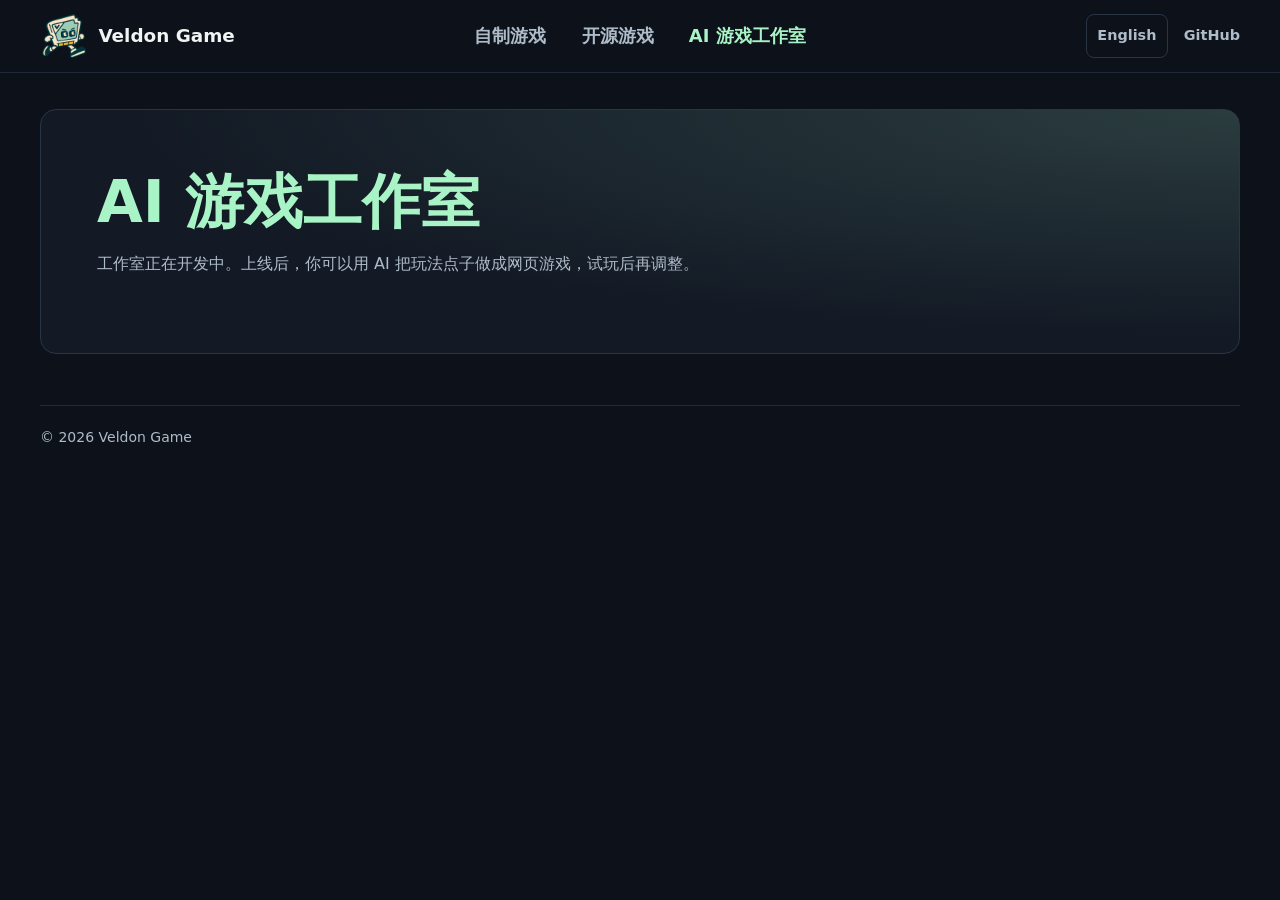
<file: studio/index.html>
<!doctype html>
<html lang="zh-CN">
  <head>
    <meta charset="utf-8">
    <meta name="viewport" content="width=device-width, initial-scale=1">
    <meta name="description" content="Veldon Game 的 AI 游戏工作室。" data-en-content="The Veldon Game studio for making browser games with AI.">
    <meta name="theme-color" content="#0d1119">
    <title data-en="AI Game Studio · Veldon Game">AI 游戏工作室 · Veldon Game</title>
    <link rel="icon" href="../assets/veldon-game.png" type="image/png">
    <link rel="stylesheet" href="../assets/home.css">
    <script src="../assets/language.js" defer></script>
    <script src="../assets/visitors.js" defer></script>
  </head>
  <body>
    <header class="site-header">
      <div class="shell header-inner">
        <a class="brand" href="../index.html">
          <img src="../assets/veldon-game.png" alt="" width="48" height="48">
          <span>Veldon Game</span>
        </a>
        <nav class="site-nav" aria-label="主导航" data-en-label="Main navigation">
          <a href="../games/original/index.html" data-en="Original Games">自制游戏</a>
          <a href="../games/open-source/index.html" data-en="Open-Source Games">开源游戏</a>
          <a href="./index.html" aria-current="page" data-en="AI Game Studio">AI 游戏工作室</a>
        </nav>
        <div class="header-tools">
          <a class="language-link" href="?lang=en" data-language-switch lang="en" hreflang="en">English</a>
          <a class="repo-link" href="https://github.com/RogerH2018/Veldon-Game">GitHub</a>
        </div>
      </div>
    </header>

    <main class="shell">
      <section class="page-intro" aria-labelledby="page-title">
        <h1 id="page-title" data-en="AI Game Studio">AI 游戏工作室</h1>
        <p data-en="The studio is in development. When it opens, you’ll be able to use AI to turn a game idea into a browser game and refine it after playtesting.">工作室正在开发中。上线后，你可以用 AI 把玩法点子做成网页游戏，试玩后再调整。</p>
      </section>
    </main>

    <footer class="shell site-footer">
      <small>© 2026 Veldon Game</small>
    </footer>
  </body>
</html>
</file>
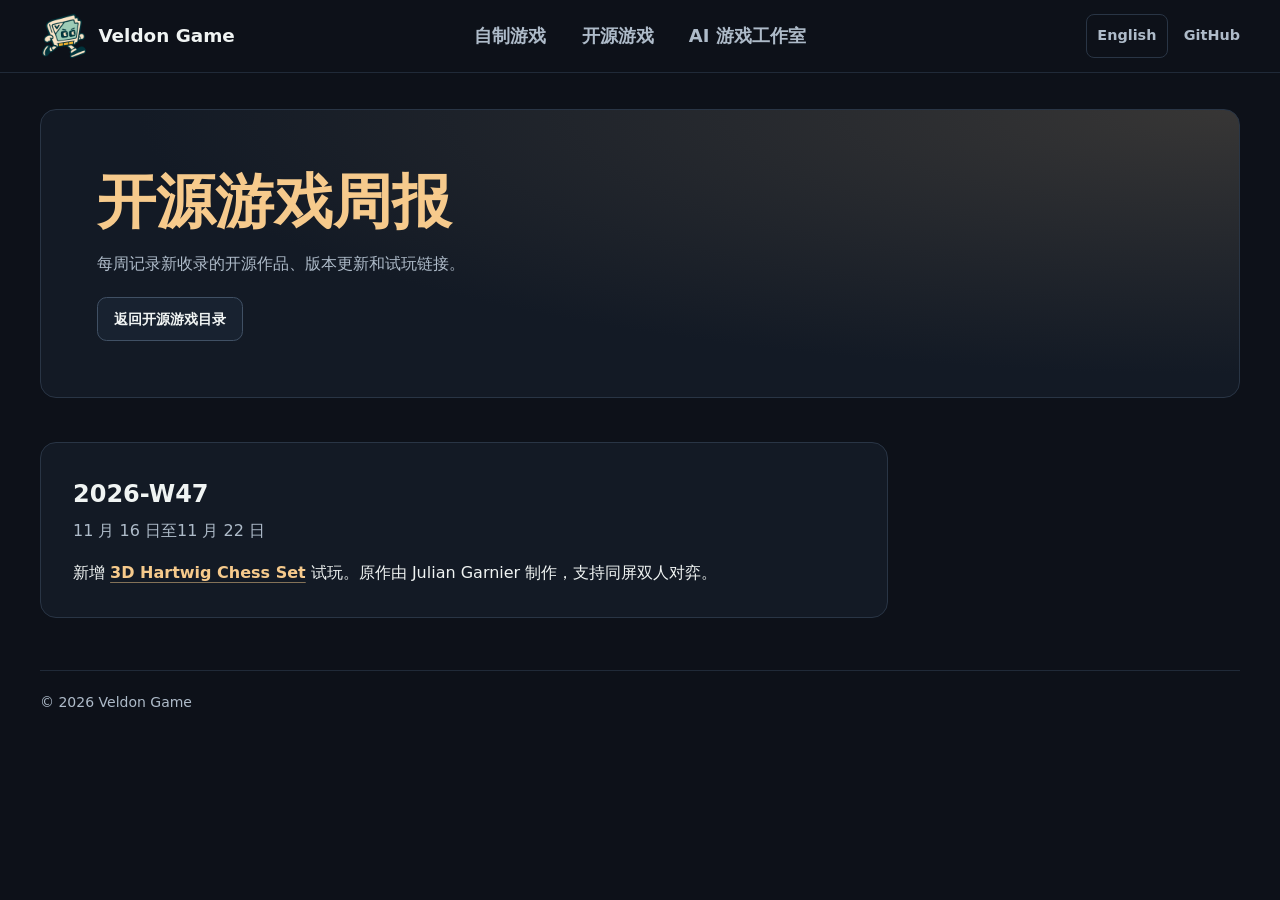
<file: progress/open-source/index.html>
<!doctype html>
<html lang="zh-CN">
  <head>
    <meta charset="utf-8">
    <meta name="viewport" content="width=device-width, initial-scale=1">
    <meta name="description" content="Veldon Game 开源游戏的每周收录和更新记录。" data-en-content="A weekly log of open-source games added to or updated on Veldon Game.">
    <meta name="theme-color" content="#0d1119">
    <title data-en="Open-Source Game Log · Veldon Game">开源游戏周报 · Veldon Game</title>
    <link rel="icon" href="../../assets/veldon-game.png" type="image/png">
    <link rel="stylesheet" href="../../assets/home.css">
    <script src="../../assets/language.js" defer></script>
    <script src="../../assets/visitors.js" defer></script>
  </head>
  <body>
    <header class="site-header">
      <div class="shell header-inner">
        <a class="brand" href="../../index.html">
          <img src="../../assets/veldon-game.png" alt="" width="48" height="48">
          <span>Veldon Game</span>
        </a>
        <nav class="site-nav" aria-label="主导航" data-en-label="Main navigation">
          <a href="../../games/original/index.html" data-en="Original Games">自制游戏</a>
          <a href="../../games/open-source/index.html" data-en="Open-Source Games">开源游戏</a>
          <a href="../../studio/index.html" data-en="AI Game Studio">AI 游戏工作室</a>
        </nav>
        <div class="header-tools">
          <a class="language-link" href="?lang=en" data-language-switch lang="en" hreflang="en">English</a>
          <a class="repo-link" href="https://github.com/RogerH2018/Veldon-Game">GitHub</a>
        </div>
      </div>
    </header>

    <main class="shell open-source-progress">
      <section class="page-intro" aria-labelledby="page-title">
        <h1 id="page-title" data-en="Open-Source Game Log">开源游戏周报</h1>
        <p data-en="Weekly additions, updates, and links to play games from the open-source community.">每周记录新收录的开源作品、版本更新和试玩链接。</p>
        <a class="secondary-link" href="../../games/open-source/index.html" data-en="Back to Open-Source Games">返回开源游戏目录</a>
      </section>

      <div class="library weekly-list">
        <article class="weekly-entry" aria-labelledby="week-47">
          <h2 id="week-47">2026-W47</h2>
          <p class="weekly-date"><time datetime="2026-11-16" data-en="Nov 16">11 月 16 日</time><span data-en="–">至</span><time datetime="2026-11-22" data-en="Nov 22">11 月 22 日</time></p>
          <p><span data-en="Now available to play, ">新增 </span><a class="text-link" href="https://rogerh2018.github.io/veldon-001-open-hartwig-chess/">3D Hartwig Chess Set</a><span data-en=" is a local two-player chess game by Julian Garnier."> 试玩。原作由 Julian Garnier 制作，支持同屏双人对弈。</span></p>
        </article>
      </div>
    </main>

    <footer class="shell site-footer">
      <small>© 2026 Veldon Game</small>
    </footer>
  </body>
</html>
</file>
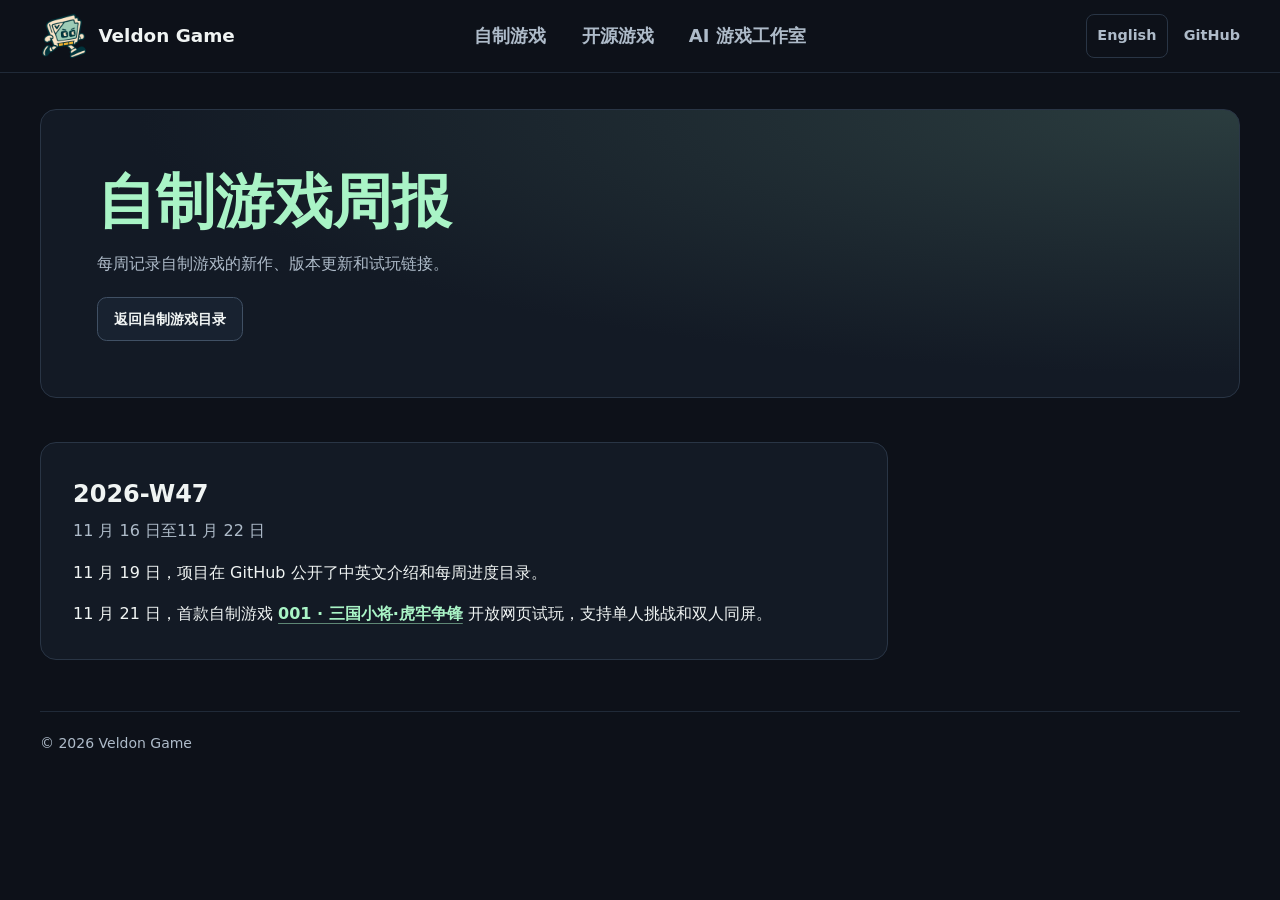
<file: progress/original/index.html>
<!doctype html>
<html lang="zh-CN">
  <head>
    <meta charset="utf-8">
    <meta name="viewport" content="width=device-width, initial-scale=1">
    <meta name="description" content="Veldon Game 自制游戏的开发周报，记录新作、版本更新和试玩链接。" data-en-content="Weekly updates, new releases, and play links for Veldon Game originals.">
    <meta name="theme-color" content="#0d1119">
    <title data-en="Original Game Log · Veldon Game">自制游戏周报 · Veldon Game</title>
    <link rel="icon" href="../../assets/veldon-game.png" type="image/png">
    <link rel="stylesheet" href="../../assets/home.css">
    <script src="../../assets/language.js" defer></script>
    <script src="../../assets/visitors.js" defer></script>
  </head>
  <body>
    <header class="site-header">
      <div class="shell header-inner">
        <a class="brand" href="../../index.html">
          <img src="../../assets/veldon-game.png" alt="" width="48" height="48">
          <span>Veldon Game</span>
        </a>
        <nav class="site-nav" aria-label="主导航" data-en-label="Main navigation">
          <a href="../../games/original/index.html" data-en="Original Games">自制游戏</a>
          <a href="../../games/open-source/index.html" data-en="Open-Source Games">开源游戏</a>
          <a href="../../studio/index.html" data-en="AI Game Studio">AI 游戏工作室</a>
        </nav>
        <div class="header-tools">
          <a class="language-link" href="?lang=en" data-language-switch lang="en" hreflang="en">English</a>
          <a class="repo-link" href="https://github.com/RogerH2018/Veldon-Game">GitHub</a>
        </div>
      </div>
    </header>

    <main class="shell">
      <section class="page-intro" aria-labelledby="page-title">
        <h1 id="page-title" data-en="Original Game Log">自制游戏周报</h1>
        <p data-en="Weekly releases, updates, and links to play our original games.">每周记录自制游戏的新作、版本更新和试玩链接。</p>
        <a class="secondary-link" href="../../games/original/index.html" data-en="Back to Original Games">返回自制游戏目录</a>
      </section>

      <div class="library weekly-list">
        <article class="weekly-entry" aria-labelledby="week-47">
          <h2 id="week-47">2026-W47</h2>
          <p class="weekly-date"><time datetime="2026-11-16" data-en="Nov 16">11 月 16 日</time><span data-en="–">至</span><time datetime="2026-11-22" data-en="Nov 22">11 月 22 日</time></p>
          <p data-en="On November 19, we published our Chinese and English project introductions and weekly log on GitHub.">11 月 19 日，项目在 GitHub 公开了中英文介绍和每周进度目录。</p>
          <p><span data-en="On November 21, our first original game, ">11 月 21 日，首款自制游戏 </span><a class="text-link" href="https://rogerh2018.github.io/veldon-001-original-hulao-showdown/" data-en="001 · Hulao Showdown">001 · 三国小将·虎牢争锋</a><span data-en=", launched for browser play, with solo and local two-player matches."> 开放网页试玩，支持单人挑战和双人同屏。</span></p>
        </article>
      </div>
    </main>

    <footer class="shell site-footer">
      <small>© 2026 Veldon Game</small>
    </footer>
  </body>
</html>
</file>
<file: assets/home.css>
:root {
  color-scheme: dark;
  --background: #0d1119;
  --surface: #131a25;
  --border: #293545;
  --text: #f0f4f3;
  --muted: #aebbc9;
  --accent: #a9f4c6;
  font-family: system-ui, "Microsoft YaHei UI", sans-serif;
  line-height: 1.6;
}

* {
  box-sizing: border-box;
}

body {
  min-width: 0;
  margin: 0;
  background: var(--background);
  color: var(--text);
}

[hidden] {
  display: none !important;
}

a {
  color: inherit;
  text-decoration: none;
}

a:focus-visible {
  outline: 2px solid var(--accent);
  outline-offset: 4px;
}

.shell {
  width: min(calc(100% - 3rem), 75rem);
  margin-inline: auto;
}

.site-header {
  border-bottom: 1px solid #202a38;
}

.header-inner {
  display: grid;
  min-height: 4.5rem;
  grid-template-columns: 1fr auto 1fr;
  align-items: center;
  column-gap: 1.5rem;
}

.brand {
  display: inline-flex;
  width: fit-content;
  align-items: center;
  gap: 0.65rem;
  font-size: 1.15rem;
  font-weight: 800;
  white-space: nowrap;
}

.brand img {
  display: block;
  width: 3rem;
  height: auto;
}

.site-nav {
  display: flex;
  align-items: center;
  gap: clamp(1rem, 3vw, 2.2rem);
}

.site-nav a,
.repo-link,
.language-link {
  display: inline-grid;
  min-height: 2.75rem;
  align-items: center;
  color: var(--muted);
  font-size: 0.9rem;
  font-weight: 600;
  white-space: nowrap;
}

.site-nav a {
  font-size: 1.125rem;
  font-weight: 700;
}

.site-nav a[aria-current="page"],
.site-nav a:hover,
.repo-link:hover,
.language-link:hover {
  color: var(--accent);
}

.header-tools {
  display: flex;
  align-items: center;
  justify-self: end;
  gap: clamp(0.65rem, 1.5vw, 1rem);
}

.language-link {
  padding-inline: 0.65rem;
  border: 1px solid var(--border);
  border-radius: 0.5rem;
}

.hero {
  position: relative;
  display: flex;
  min-height: clamp(22rem, 34vw, 28rem);
  align-items: center;
  overflow: hidden;
  margin-top: clamp(1.25rem, 3vw, 2.25rem);
  border: 1px solid var(--border);
  border-radius: 1.25rem;
  background: #060d20;
}

.hero-art {
  position: absolute;
  inset: 0;
}

.hero-art img {
  display: block;
  width: 100%;
  height: 100%;
  object-fit: cover;
  object-position: right center;
}

.hero-art::after {
  position: absolute;
  inset: 0;
  background: linear-gradient(90deg, #060d20 1%, #060d20dc 24%, #060d2033 55%, transparent 70%);
  content: "";
}

.hero-copy {
  position: relative;
  padding: clamp(2rem, 5.2vw, 4.5rem);
}

.hero h1 {
  margin: 0;
  font-size: clamp(2.65rem, 5vw, 4.5rem);
  font-weight: 850;
  line-height: 1.15;
}

.hero-accent {
  color: var(--accent);
}

[lang="en"] .hero h1 {
  font-size: clamp(1.9rem, 5vw, 4.45rem);
}

.hero-description {
  max-width: 23em;
  margin: 1.25rem 0 0;
  color: #c8d4e2;
  font-size: clamp(1rem, 1.4vw, 1.125rem);
  line-height: 1.75;
}

.secondary-link {
  display: inline-flex;
  width: fit-content;
  min-height: 2.75rem;
  align-items: center;
  justify-content: center;
  padding: 0.55rem 1rem;
  border: 1px solid #405064;
  border-radius: 0.6rem;
  background: #182230;
  font-size: 0.9rem;
  font-weight: 700;
  line-height: 1.45;
  transition: background-color 160ms ease, border-color 160ms ease, color 160ms ease;
}

.secondary-link:hover {
  border-color: var(--accent);
  color: var(--accent);
}

.text-link {
  color: var(--collection-accent, var(--accent));
  font-size: 0.9rem;
  font-weight: 650;
  text-decoration: underline;
  text-decoration-color: color-mix(in srgb, currentColor 50%, transparent);
  text-underline-offset: 0.23em;
}

.text-link:hover {
  text-decoration-color: currentColor;
}

.library {
  margin-top: clamp(2rem, 3.5vw, 2.75rem);
  scroll-margin-block-start: 1.5rem;
}

.section-title {
  margin: 0 0 1rem;
  font-size: clamp(1.55rem, 3vw, 2rem);
  line-height: 1.3;
}

.library-heading {
  display: flex;
  flex-wrap: wrap;
  align-items: baseline;
  justify-content: space-between;
  gap: 0.25rem 1rem;
  margin-bottom: 1rem;
}

.library-heading .section-title {
  margin-bottom: 0;
}

.game-count {
  margin: 0;
  color: var(--muted);
  font-size: 0.9rem;
  font-variant-numeric: tabular-nums;
}

.game-count strong {
  color: var(--collection-accent, var(--accent));
}

[data-game-category="open-source"],
.open-source-progress {
  --collection-accent: #f6ca8c;
}

.catalog-grid {
  display: grid;
  grid-template-columns: repeat(2, minmax(0, 1fr));
  gap: 1rem;
}

.catalog-panel,
.page-intro,
.weekly-entry {
  border: 1px solid var(--border);
  border-radius: 1rem;
  background: var(--surface);
}

.catalog-panel {
  display: flex;
  flex-direction: column;
  padding: clamp(1.1rem, 2.4vw, 1.6rem);
  border-top-color: color-mix(in srgb, var(--collection-accent, var(--accent)) 50%, var(--border));
}

.catalog-panel h3 {
  margin: 0;
  color: var(--collection-accent, var(--accent));
  font-size: 1.45rem;
  line-height: 1.3;
}

.catalog-panel > p,
.page-intro > p {
  margin: 0.55rem 0 1.25rem;
  color: var(--muted);
}

.catalog-actions,
.game-actions {
  display: flex;
  flex-wrap: wrap;
  align-items: center;
  gap: 0.65rem 1rem;
}

.catalog-actions {
  margin-top: auto;
  padding-top: 1.25rem;
}

.page-intro {
  margin-top: clamp(1.25rem, 3vw, 2.25rem);
  padding: clamp(1.5rem, 5vw, 3.5rem);
  background: radial-gradient(ellipse at top right, color-mix(in srgb, var(--collection-accent, var(--accent)) 16%, var(--surface)), var(--surface) 65%);
}

.page-intro h1 {
  margin: 0;
  color: var(--collection-accent, var(--accent));
  font-size: clamp(2.2rem, 5vw, 3.7rem);
  line-height: 1.2;
}

.page-intro > p {
  max-width: 42rem;
  margin-top: 0.9rem;
}

.weekly-list {
  display: grid;
  max-width: 53rem;
  gap: 1rem;
}

.weekly-entry {
  padding: clamp(1.25rem, 3vw, 2rem);
}

.weekly-entry h2 {
  margin: 0;
  font-size: 1.5rem;
}

.weekly-entry .weekly-date {
  margin-top: 0.3rem;
  color: var(--muted);
}

.weekly-entry p:last-child {
  margin-bottom: 0;
}

.weekly-entry .text-link {
  font-size: inherit;
}

.cartridge {
  position: relative;
  width: 1.55rem;
  height: 1.25rem;
  border: 2px solid currentColor;
  border-radius: 0.23rem 0.23rem 0.12rem 0.12rem;
}

.cartridge::before,
.cartridge::after {
  position: absolute;
  inset-inline: 0.2rem;
  background: currentColor;
  content: "";
}

.cartridge::before {
  top: 0.2rem;
  height: 0.32rem;
  border-radius: 0.06rem;
}

.cartridge::after {
  right: 0.55rem;
  bottom: 0.18rem;
  height: 1px;
}

.game-title {
  margin: 0;
  font-size: 1rem;
  font-weight: 700;
  line-height: 1.4;
}

.game-description,
.game-status {
  margin: 0.3rem 0 0;
  color: var(--muted);
  font-size: 0.9rem;
}

.game-grid {
  display: grid;
  grid-template-columns: repeat(auto-fill, minmax(min(100%, 16rem), 1fr));
  gap: 1.25rem;
  margin: 0;
  padding: 0;
  list-style: none;
}

.game-card {
  overflow: hidden;
  border: 1px solid var(--border);
  border-radius: 0.95rem;
  background: var(--surface);
}

.game-thumbnail {
  position: relative;
  display: grid;
  aspect-ratio: 16 / 9;
  place-items: center;
  background: radial-gradient(circle, color-mix(in srgb, currentColor 16%, #0d1420), #0d1420 76%);
  color: var(--collection-accent, var(--accent));
}

.game-thumbnail .cartridge {
  scale: 1.5;
}

.game-cover {
  position: absolute;
  inset: 0;
  width: 100%;
  height: 100%;
  object-fit: cover;
}

.game-details {
  padding: 1.1rem;
  overflow-wrap: anywhere;
}

.game-actions:has(a:not([hidden])) {
  margin-top: 0.8rem;
}

.catalog-panel .game-grid {
  grid-template-columns: minmax(0, 1fr);
  gap: 0.6rem;
}

.catalog-panel .game-card {
  display: grid;
  min-height: 4.5rem;
  grid-template-columns: min(4.5rem, 24%) minmax(0, 1fr);
  border-radius: 0.65rem;
  background: #101722;
}

.catalog-panel .game-thumbnail {
  aspect-ratio: auto;
}

.catalog-panel .game-thumbnail .cartridge {
  scale: 1;
}

.catalog-panel .game-details {
  padding: 0.65rem 0.8rem;
}

.site-footer {
  display: flex;
  flex-wrap: wrap;
  justify-content: space-between;
  gap: 0.35rem 1rem;
  margin-top: clamp(2rem, 4vw, 3.25rem);
  padding-block: 1.25rem 1.75rem;
  border-top: 1px solid #202a38;
  color: var(--muted);
}

.site-footer small {
  font-size: 0.875rem;
}

@media (max-width: 47rem) {
  .catalog-grid {
    grid-template-columns: 1fr;
  }

  .hero {
    min-height: 0;
    flex-direction: column;
    align-items: stretch;
  }

  .hero-copy {
    order: -1;
    padding: 1.65rem 1.5rem 1.1rem;
  }

  .hero-art {
    position: relative;
    height: clamp(12rem, 48vw, 19rem);
  }

  .hero-art::after {
    background: linear-gradient(180deg, #060d20, transparent 36%);
  }
}

@media (max-width: 60rem) {
  .header-inner {
    grid-template-columns: minmax(0, 1fr) auto;
    column-gap: 0.75rem;
  }

  .site-nav {
    grid-column: 1 / -1;
    grid-row: 2;
    flex-wrap: wrap;
    gap: 0 clamp(0.75rem, 4vw, 1.4rem);
  }
}

@media (max-width: 40rem) {
  .brand,
  .repo-link {
    min-height: 3.25rem;
  }

  .brand {
    gap: 0.35rem;
    font-size: 0.95rem;
  }

  .brand img {
    width: 2rem;
  }

  .site-nav a {
    font-size: 1rem;
  }
}

@media (max-width: 34rem) {
  .shell {
    width: calc(100% - 2rem);
  }
}

@media (max-width: 22rem) {
  .hero h1 {
    font-size: 2.25rem;
  }
}

@media (prefers-reduced-motion: reduce) {
  .secondary-link {
    transition: none;
  }
}
</file>
